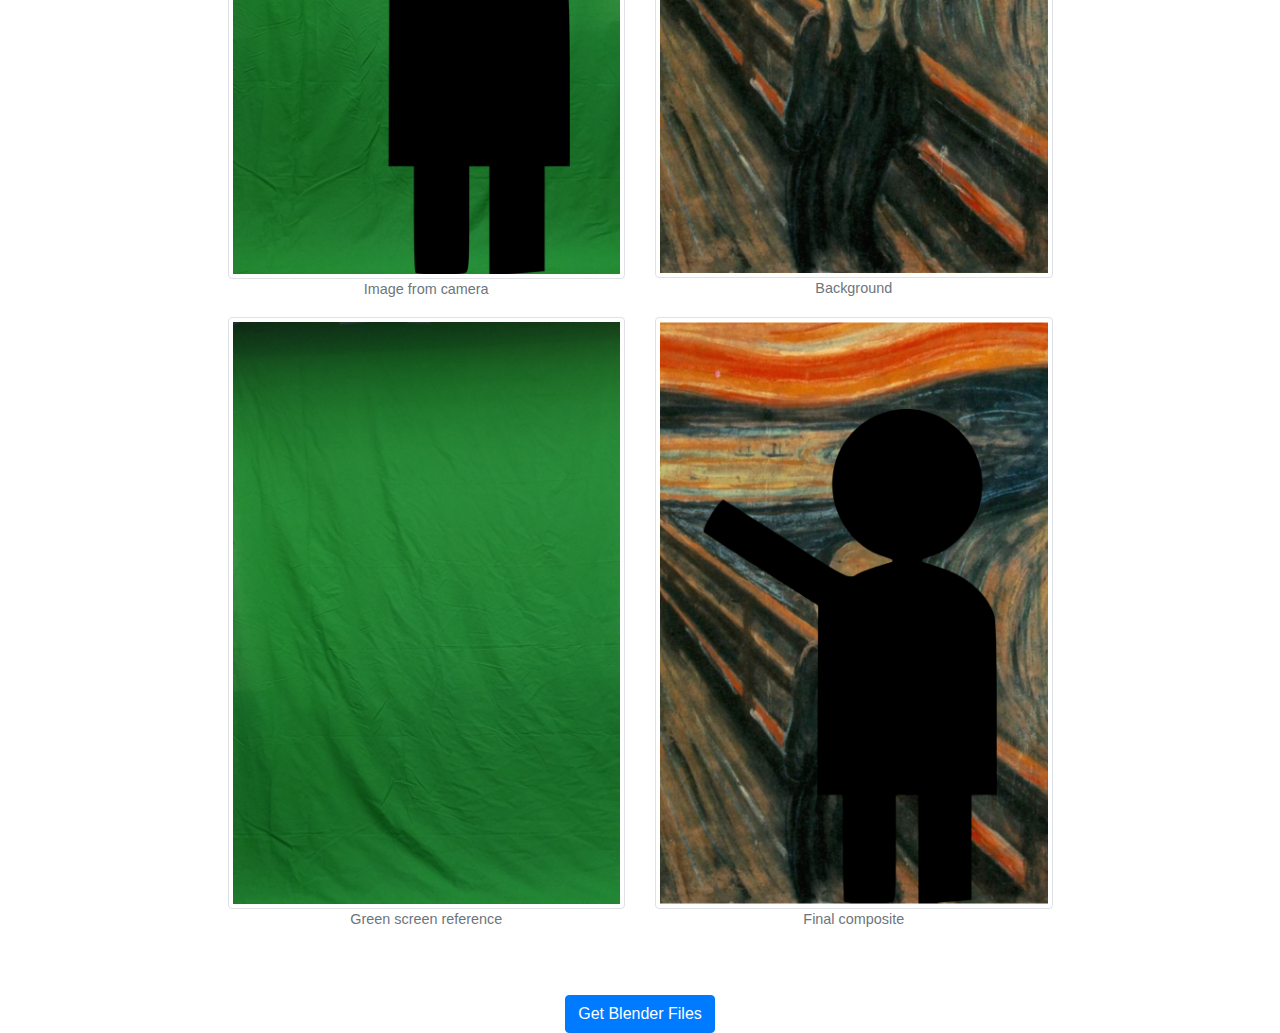
<file: results/resultsExample/index.html>
<!doctype html>
<html lang="en">
  <head>
    <!-- Required meta tags -->
    <meta charset="utf-8">
    <meta name="viewport" content="width=device-width, initial-scale=1, shrink-to-fit=no">

    <!-- Bootstrap CSS -->
    <link rel="stylesheet" href="/bootstrap-4.1.0-dist/css/bootstrap.min.css">

    <link rel="stylesheet" href="/styles.css">
    <link rel="stylesheet" href="/spinkit.css">
    <title>PhotoBooth</title>
  </head>
  <body>
    <div class="center-container" style="max-height: 80%;">
      <center>
        <div class="container" style="width: 75%;">
          <div class="row">
            <div class="col-6">
              <a href="original.jpg">
              <figure class="figure">
                <img src="original.jpg" class="img-thumbnail" width=100%>
                <figcaption class="figure-caption">Image from camera</figcaption>
              </figure>
              </a>
            </div>
            <div class="col-6">
              <a href="background.jpg">
              <figure class="figure">
                <img src="background.jpg" class="img-thumbnail" width=100%>
                <figcaption class="figure-caption">Background</figcaption>
              </figure>
              </a>
            </div>
          </div>
          <div class="row">
            <div class="col-6">
              <a href="ref.jpg">
              <figure class="figure">
                <img src="ref.jpg" class="img-thumbnail" width=100%>
                <figcaption class="figure-caption">Green screen reference</figcaption>
              </figure>
              </a>
            </div>
            <div class="col-6">
              <a href="result.png">
              <figure class="figure">
                <img src="result.png" class="img-thumbnail" width=100%>
                <figcaption class="figure-caption">Final composite</figcaption>
              </figure>
              </a>
            </div>
          </div>
        </div>
        <br>
        <br>
        <a role="button" class="btn btn-primary" href="all_files.zip">Get Blender Files</a>
      </center>
    </div>

    <!-- Optional JavaScript -->
    <script src="/bootstrap-4.1.0-dist/js/bootstrap.min.js"></script>
  </body>
</html>
</file>
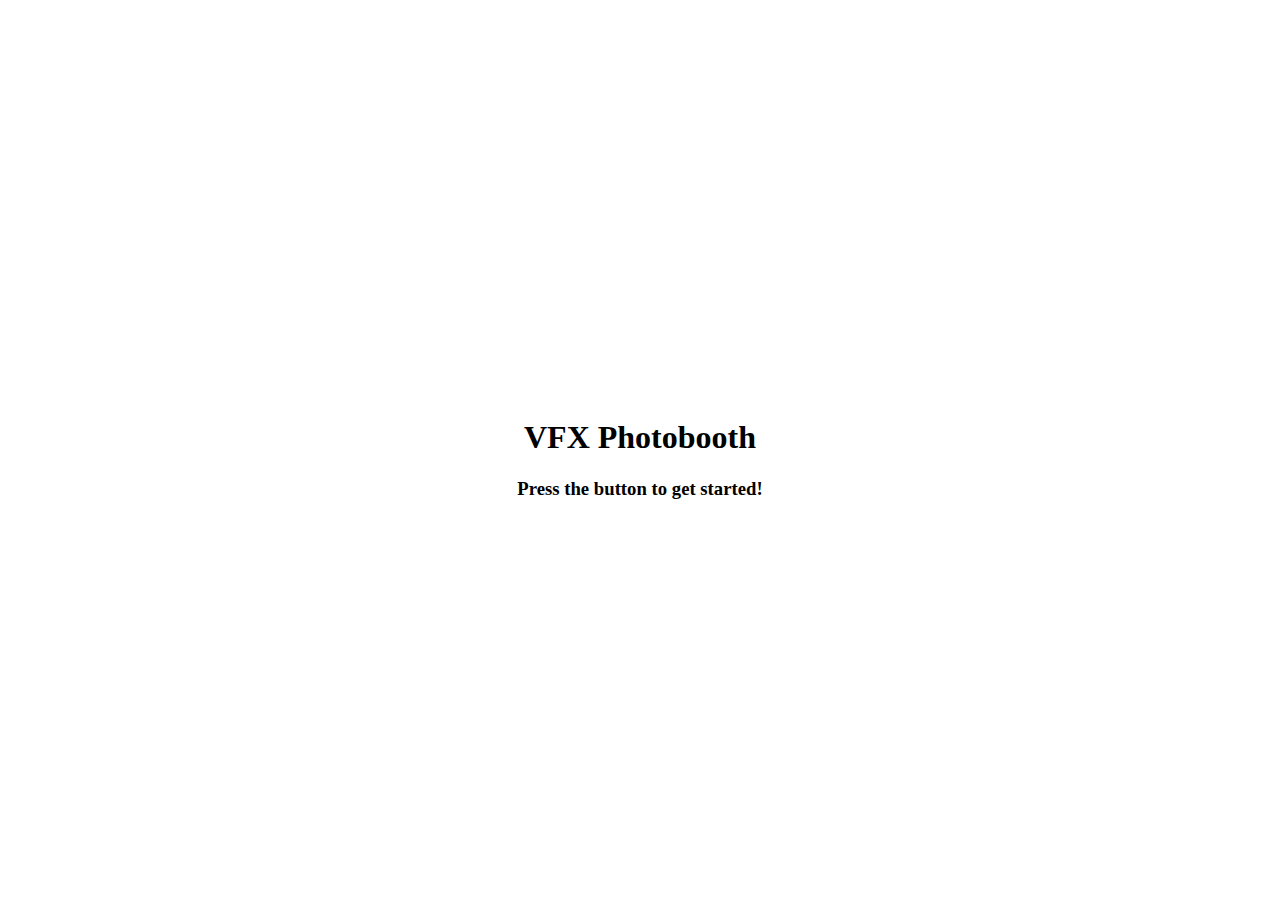
<file: welcome.html>
<!doctype html>
<html lang="en" height=100%>
  <head>
    <!-- Required meta tags -->
    <meta charset="utf-8">
    <meta name="viewport" content="width=device-width, initial-scale=1, shrink-to-fit=no">

    <!-- Bootstrap CSS -->
    <link rel="stylesheet" href="https://stackpath.bootstrapcdn.com/bootstrap/4.1.0/css/bootstrap.min.css" integrity="sha384-9gVQ4dYFwwWSjIDZnLEWnxCjeSWFphJiwGPXr1jddIhOegiu1FwO5qRGvFXOdJZ4" crossorigin="anonymous">

    <link rel="stylesheet" href="styles.css">
    <title>PhotoBooth</title>
  </head>
  <body height=100%>
    <div class="center-container">
      <center>
        <h1>VFX Photobooth</h1>
        <h3>Press the button to get started!</h3>
      </center>
    </div>

    <!-- Optional JavaScript -->
    <!-- jQuery first, then Popper.js, then Bootstrap JS -->
    <script src="keynav.js"></script>
    <script src="https://code.jquery.com/jquery-3.3.1.slim.min.js" integrity="sha384-q8i/X+965DzO0rT7abK41JStQIAqVgRVzpbzo5smXKp4YfRvH+8abtTE1Pi6jizo" crossorigin="anonymous"></script>
    <script src="https://cdnjs.cloudflare.com/ajax/libs/popper.js/1.14.0/umd/popper.min.js" integrity="sha384-cs/chFZiN24E4KMATLdqdvsezGxaGsi4hLGOzlXwp5UZB1LY//20VyM2taTB4QvJ" crossorigin="anonymous"></script>
    <script src="https://stackpath.bootstrapcdn.com/bootstrap/4.1.0/js/bootstrap.min.js" integrity="sha384-uefMccjFJAIv6A+rW+L4AHf99KvxDjWSu1z9VI8SKNVmz4sk7buKt/6v9KI65qnm" crossorigin="anonymous"></script>
  </body>
</html>
</file>
<file: styles.css>
body,html {
    height: 100%;
}

.center-container{
    display: flex;
    justify-content: center;
    align-items: center;
    height: 100%;
}
</file>
<file: spinkit.css>
.sk-fading-circle {
  margin: 50px auto;
  width: 60px;
  height: 60px;
  position: relative;
}

.sk-fading-circle .sk-circle {
  width: 100%;
  height: 100%;
  position: absolute;
  left: 0;
  top: 0;
}

.sk-fading-circle .sk-circle:before {
  content: '';
  display: block;
  margin: 0 auto;
  width: 15%;
  height: 15%;
  background-color: #333;
  border-radius: 100%;
  -webkit-animation: sk-circleFadeDelay 1.2s infinite ease-in-out both;
          animation: sk-circleFadeDelay 1.2s infinite ease-in-out both;
}
.sk-fading-circle .sk-circle2 {
  -webkit-transform: rotate(30deg);
      -ms-transform: rotate(30deg);
          transform: rotate(30deg);
}
.sk-fading-circle .sk-circle3 {
  -webkit-transform: rotate(60deg);
      -ms-transform: rotate(60deg);
          transform: rotate(60deg);
}
.sk-fading-circle .sk-circle4 {
  -webkit-transform: rotate(90deg);
      -ms-transform: rotate(90deg);
          transform: rotate(90deg);
}
.sk-fading-circle .sk-circle5 {
  -webkit-transform: rotate(120deg);
      -ms-transform: rotate(120deg);
          transform: rotate(120deg);
}
.sk-fading-circle .sk-circle6 {
  -webkit-transform: rotate(150deg);
      -ms-transform: rotate(150deg);
          transform: rotate(150deg);
}
.sk-fading-circle .sk-circle7 {
  -webkit-transform: rotate(180deg);
      -ms-transform: rotate(180deg);
          transform: rotate(180deg);
}
.sk-fading-circle .sk-circle8 {
  -webkit-transform: rotate(210deg);
      -ms-transform: rotate(210deg);
          transform: rotate(210deg);
}
.sk-fading-circle .sk-circle9 {
  -webkit-transform: rotate(240deg);
      -ms-transform: rotate(240deg);
          transform: rotate(240deg);
}
.sk-fading-circle .sk-circle10 {
  -webkit-transform: rotate(270deg);
      -ms-transform: rotate(270deg);
          transform: rotate(270deg);
}
.sk-fading-circle .sk-circle11 {
  -webkit-transform: rotate(300deg);
      -ms-transform: rotate(300deg);
          transform: rotate(300deg); 
}
.sk-fading-circle .sk-circle12 {
  -webkit-transform: rotate(330deg);
      -ms-transform: rotate(330deg);
          transform: rotate(330deg); 
}
.sk-fading-circle .sk-circle2:before {
  -webkit-animation-delay: -1.1s;
          animation-delay: -1.1s; 
}
.sk-fading-circle .sk-circle3:before {
  -webkit-animation-delay: -1s;
          animation-delay: -1s; 
}
.sk-fading-circle .sk-circle4:before {
  -webkit-animation-delay: -0.9s;
          animation-delay: -0.9s; 
}
.sk-fading-circle .sk-circle5:before {
  -webkit-animation-delay: -0.8s;
          animation-delay: -0.8s; 
}
.sk-fading-circle .sk-circle6:before {
  -webkit-animation-delay: -0.7s;
          animation-delay: -0.7s; 
}
.sk-fading-circle .sk-circle7:before {
  -webkit-animation-delay: -0.6s;
          animation-delay: -0.6s; 
}
.sk-fading-circle .sk-circle8:before {
  -webkit-animation-delay: -0.5s;
          animation-delay: -0.5s; 
}
.sk-fading-circle .sk-circle9:before {
  -webkit-animation-delay: -0.4s;
          animation-delay: -0.4s;
}
.sk-fading-circle .sk-circle10:before {
  -webkit-animation-delay: -0.3s;
          animation-delay: -0.3s;
}
.sk-fading-circle .sk-circle11:before {
  -webkit-animation-delay: -0.2s;
          animation-delay: -0.2s;
}
.sk-fading-circle .sk-circle12:before {
  -webkit-animation-delay: -0.1s;
          animation-delay: -0.1s;
}

@-webkit-keyframes sk-circleFadeDelay {
  0%, 39%, 100% { opacity: 0; }
  40% { opacity: 1; }
}

@keyframes sk-circleFadeDelay {
  0%, 39%, 100% { opacity: 0; }
  40% { opacity: 1; } 
}
</file>
